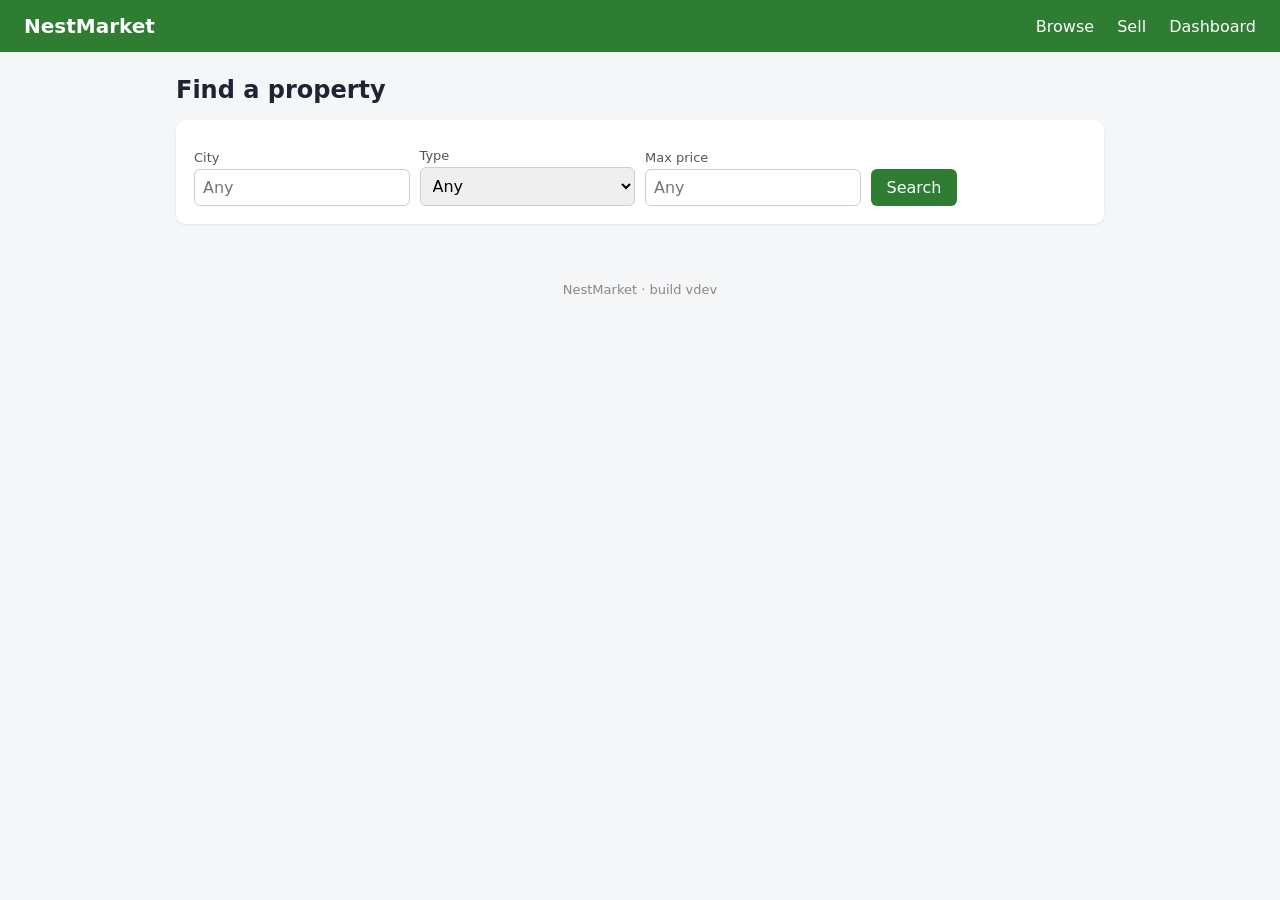
<file: frontend/index.html>
<!doctype html>
<html lang="en">
<head>
  <meta charset="utf-8"><meta name="viewport" content="width=device-width, initial-scale=1">
  <title>NestMarket - Browse</title>
  <link rel="stylesheet" href="style.css">
</head>
<body>
<main>
  <h1>Find a property</h1>
  <form id="filters" class="card filters">
    <div><label>City</label><input name="city" placeholder="Any"></div>
    <div><label>Type</label>
      <select name="property_type"><option value="">Any</option><option>house</option><option>flat</option><option>plot</option></select></div>
    <div><label>Max price</label><input name="max_price" type="number" placeholder="Any"></div>
    <div><button>Search</button></div>
  </form>
  <div id="results" class="grid"></div>
</main>
<script src="config.js"></script>
<script src="app.js"></script>
<script>
  const form = document.getElementById("filters");
  async function load() {
    const q = new URLSearchParams([...new FormData(form)].filter(([, v]) => v));
    const items = await api("/api/listings?" + q);
    document.getElementById("results").innerHTML = items.length ? items.map((l) => `
      <a class="listing" href="listing.html?id=${l.id}">
        ${photo(l.photo_urls[0])}
        <div class="info">
          <div class="price">${money(l.price)}</div>
          <div>${esc(l.title)}</div>
          <small>${esc(l.city)} · ${l.property_type}${l.bedrooms ? " · " + l.bedrooms + " bed" : ""}
            ${l.status === "under_offer" ? ' · <span class="tag">under offer</span>' : ""}</small>
        </div>
      </a>`).join("") : "<p>No listings yet. <a href='sell.html'>Post the first one.</a></p>";
  }
  form.onsubmit = (e) => { e.preventDefault(); load(); };
  load();
</script>
</body>
</html>
</file>
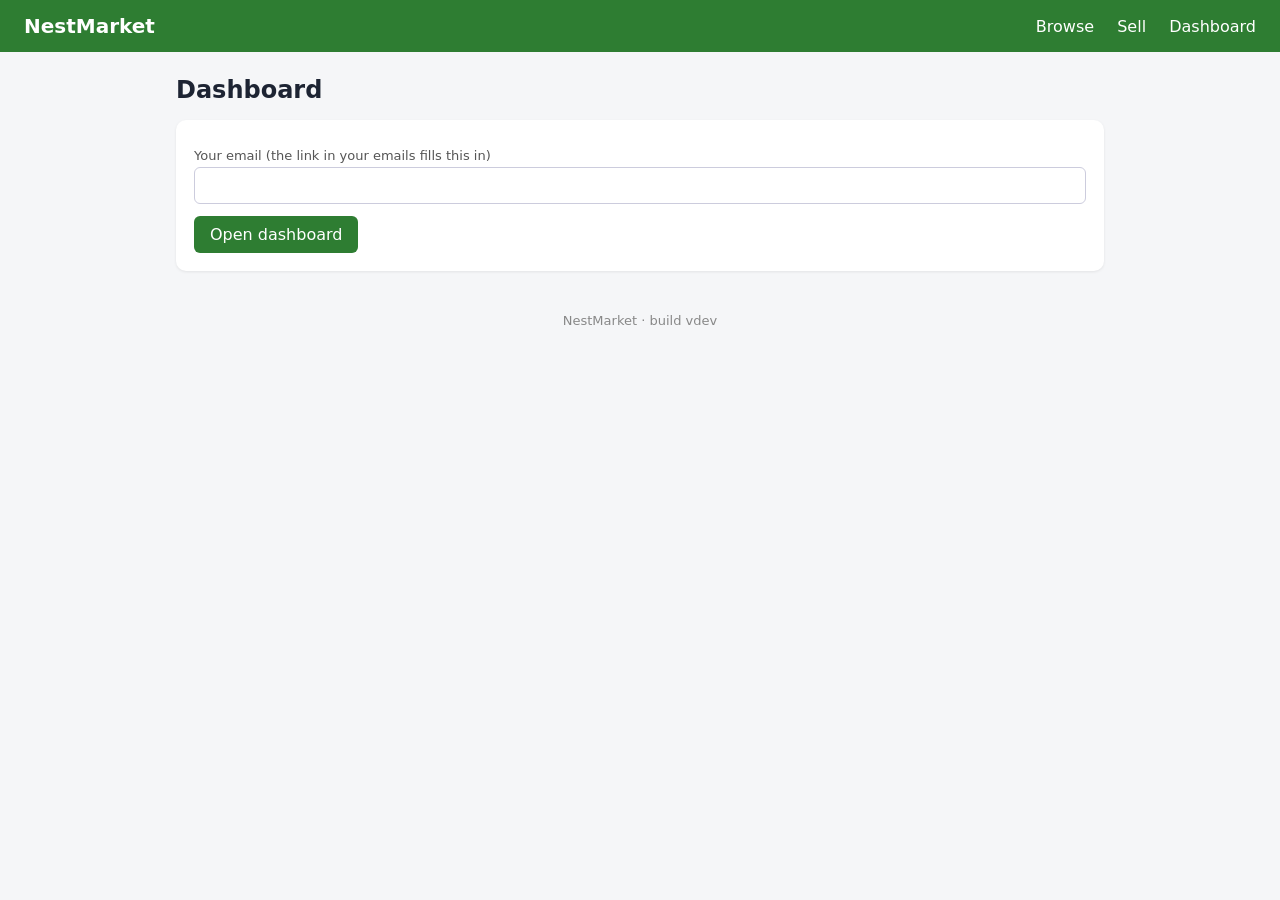
<file: frontend/dashboard.html>
<!doctype html>
<html lang="en">
<head>
  <meta charset="utf-8"><meta name="viewport" content="width=device-width, initial-scale=1">
  <title>NestMarket - Dashboard</title>
  <link rel="stylesheet" href="style.css">
</head>
<body>
<main>
  <h1>Dashboard</h1>
  <form id="who" class="card">
    <label>Your email (the link in your emails fills this in)</label>
    <input name="email" type="email" required>
    <button>Open dashboard</button>
  </form>
  <div id="content"></div>
</main>
<script src="config.js"></script>
<script src="app.js"></script>
<script>
  const email = param("email");
  const who = document.getElementById("who");
  who.onsubmit = (e) => { e.preventDefault(); location.search = "?email=" + encodeURIComponent(who.email.value); };

  async function decide(offerId, decision) {
    await api(`/api/offers/${offerId}/decision`, { method: "POST", body: { seller_email: email, decision } });
    load();
  }

  async function load() {
    const d = await api("/api/dashboard?email=" + encodeURIComponent(email));
    const offerRow = (o) => `<tr>
      <td>${esc(o.buyer_name)}<br><small>${esc(o.buyer_email)}</small></td>
      <td>${money(o.amount)}</td><td>${esc(o.message)}</td>
      <td>${o.status === "pending"
        ? `<button onclick="decide('${o.id}','accepted')">Accept</button>
           <button class="secondary" onclick="decide('${o.id}','rejected')">Reject</button>`
        : `<span class="tag ${o.status}">${o.status}</span>`}</td></tr>`;

    document.getElementById("content").innerHTML = `
      <h2>My listings</h2>
      ${d.listings.map((l) => `<div class="card">
          <b><a href="listing.html?id=${l.id}">${esc(l.title)}</a></b> · ${money(l.price)} ·
          <span class="tag">${l.status.replace("_", " ")}</span>
          ${l.offers.length ? `<table><tr><th>Buyer</th><th>Offer</th><th>Message</th><th></th></tr>${l.offers.map(offerRow).join("")}</table>`
                            : "<p><small>No offers yet.</small></p>"}
        </div>`).join("") || "<p><small>You have no listings.</small></p>"}
      <h2>Offers I made</h2>
      <div class="card">${d.offers_made.length ? `<table><tr><th>Property</th><th>Offer</th><th>Status</th></tr>
        ${d.offers_made.map((o) => `<tr><td><a href="listing.html?id=${o.listing_id}">${esc(o.listing_title)}</a></td>
          <td>${money(o.amount)}</td><td><span class="tag ${o.status}">${o.status}</span></td></tr>`).join("")}</table>`
        : "<small>No offers made.</small>"}</div>`;
  }

  if (email) { who.email.value = email; load(); }
</script>
</body>
</html>
</file>
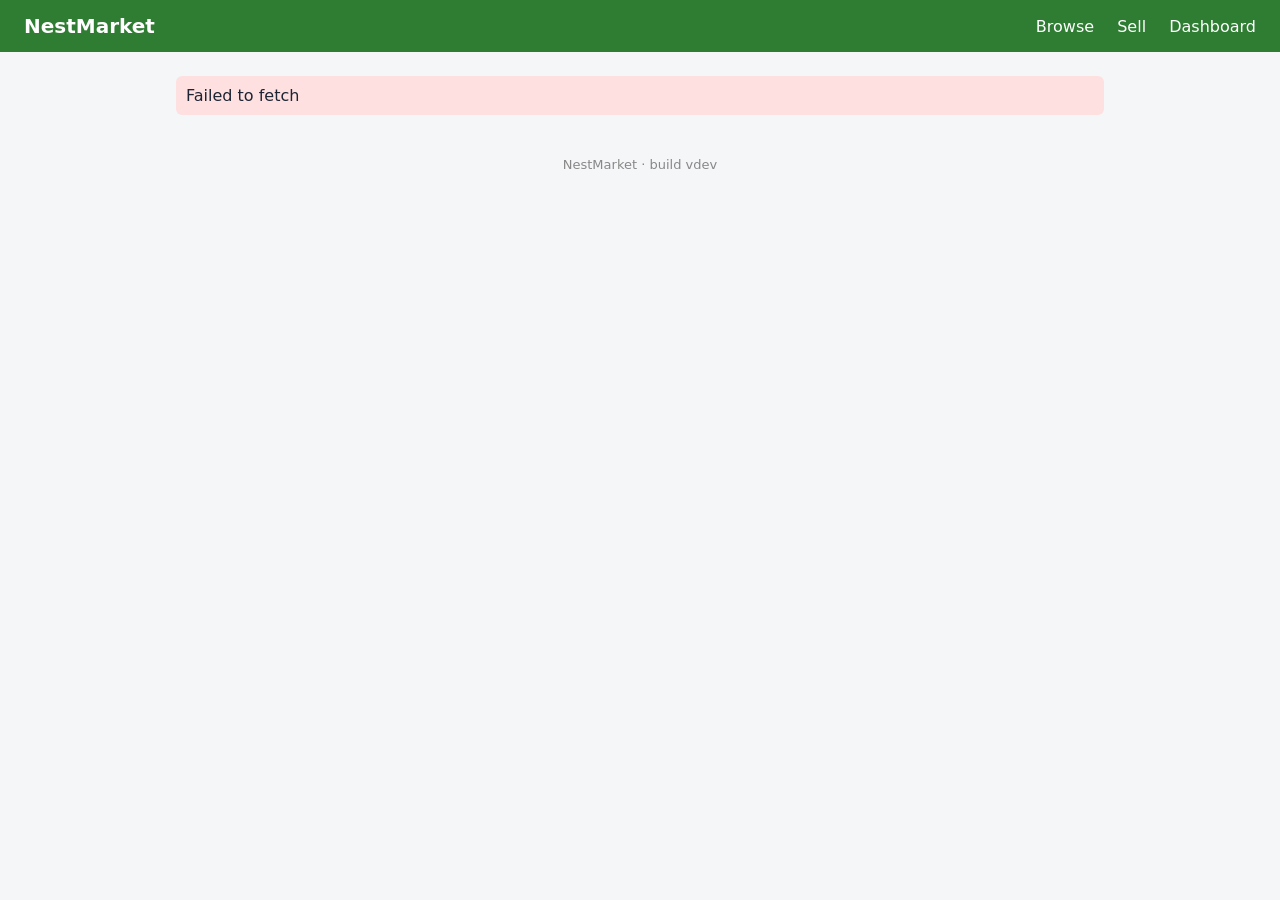
<file: frontend/listing.html>
<!doctype html>
<html lang="en">
<head>
  <meta charset="utf-8"><meta name="viewport" content="width=device-width, initial-scale=1">
  <title>NestMarket - Listing</title>
  <link rel="stylesheet" href="style.css">
</head>
<body>
<main id="page"><p>Loading...</p></main>
<script src="config.js"></script>
<script src="app.js"></script>
<script>
  (async () => {
    const l = await api("/api/listings/" + param("id"));
    document.title = "NestMarket - " + l.title;
    document.getElementById("page").innerHTML = `
      <h1>${esc(l.title)}</h1>
      <div class="photos">${l.photo_urls.length ? l.photo_urls.map((u) => `<img src="${esc(u)}" alt="">`).join("") : photo()}</div>
      <div class="card">
        <div class="price">${money(l.price)}</div>
        <p>${esc(l.city)} · ${l.property_type}${l.bedrooms ? " · " + l.bedrooms + " bedrooms" : ""}</p>
        <p>${esc(l.description)}</p>
        <p><small>Listed by ${esc(l.seller_name)}</small></p>
        ${l.status === "active"
          ? `<a class="btn" href="offer.html?id=${l.id}">Make an Offer</a>`
          : `<span class="tag">${l.status.replace("_", " ")}</span>`}
      </div>`;
  })().catch((e) => (document.getElementById("page").innerHTML = `<p class="msg error">${esc(e.message)}</p>`));
</script>
</body>
</html>
</file>
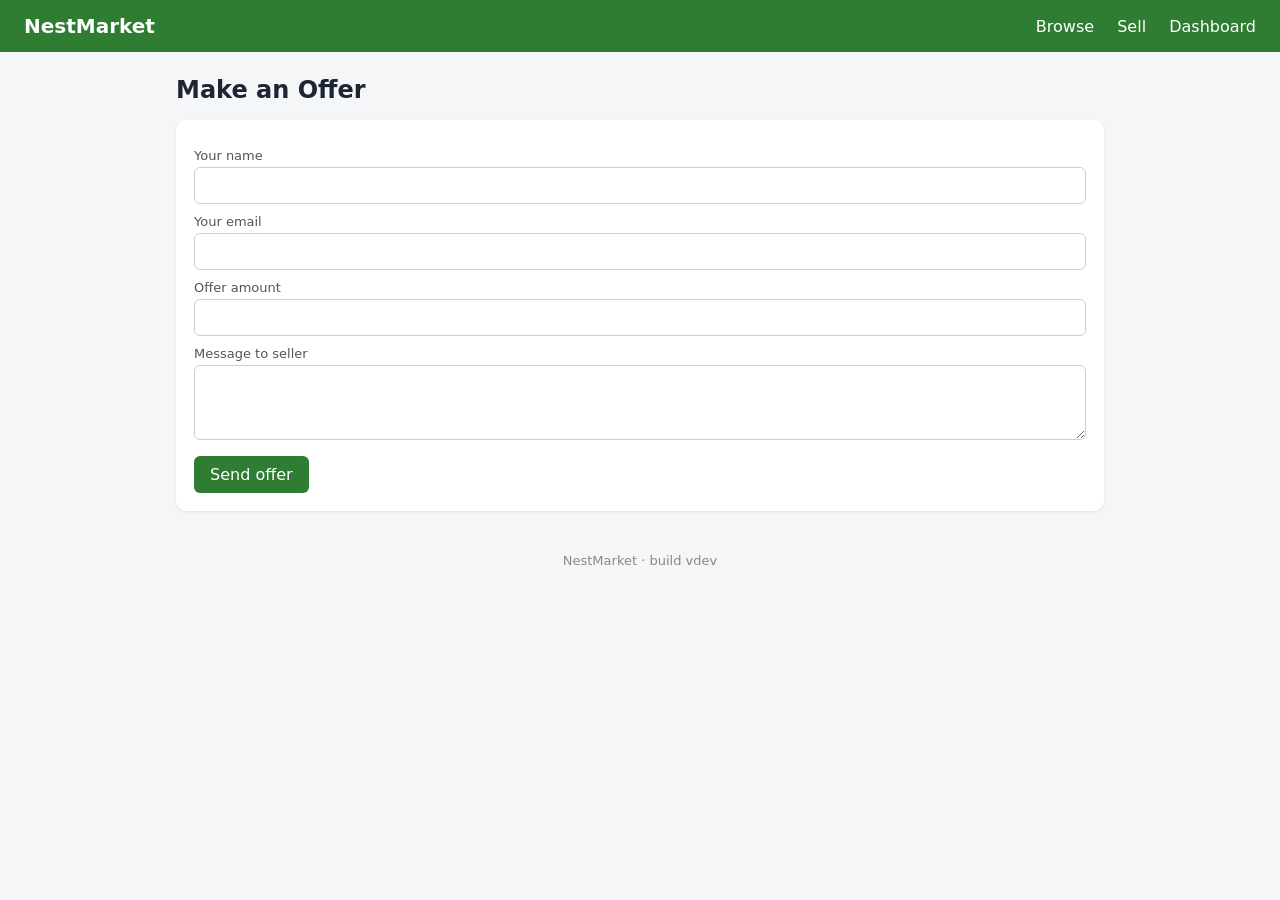
<file: frontend/offer.html>
<!doctype html>
<html lang="en">
<head>
  <meta charset="utf-8"><meta name="viewport" content="width=device-width, initial-scale=1">
  <title>NestMarket - Make an Offer</title>
  <link rel="stylesheet" href="style.css">
</head>
<body>
<main>
  <h1>Make an Offer</h1>
  <p id="summary"></p>
  <form id="offer" class="card">
    <label>Your name</label><input name="buyer_name" required>
    <label>Your email</label><input name="buyer_email" type="email" required>
    <label>Offer amount</label><input name="amount" type="number" min="1" required>
    <label>Message to seller</label><textarea name="message" rows="3"></textarea>
    <button>Send offer</button>
    <div id="result"></div>
  </form>
</main>
<script src="config.js"></script>
<script src="app.js"></script>
<script>
  const id = param("id");
  api("/api/listings/" + id).then((l) => {
    document.getElementById("summary").innerHTML =
      `For <a href="listing.html?id=${id}">${esc(l.title)}</a> - asking price <b>${money(l.price)}</b>`;
  });

  document.getElementById("offer").onsubmit = async (e) => {
    e.preventDefault();
    const body = Object.fromEntries(new FormData(e.target));
    body.amount = Number(body.amount);
    const out = document.getElementById("result");
    try {
      await api(`/api/listings/${id}/offers`, { method: "POST", body });
      out.innerHTML = `<div class="msg">Offer sent! The seller gets an email.
        Track it on your <a href="dashboard.html?email=${encodeURIComponent(body.buyer_email)}">dashboard</a>.</div>`;
      e.target.querySelector("button").disabled = true;
    } catch (err) {
      out.innerHTML = `<div class="msg error">${esc(err.message)}</div>`;
    }
  };
</script>
</body>
</html>
</file>
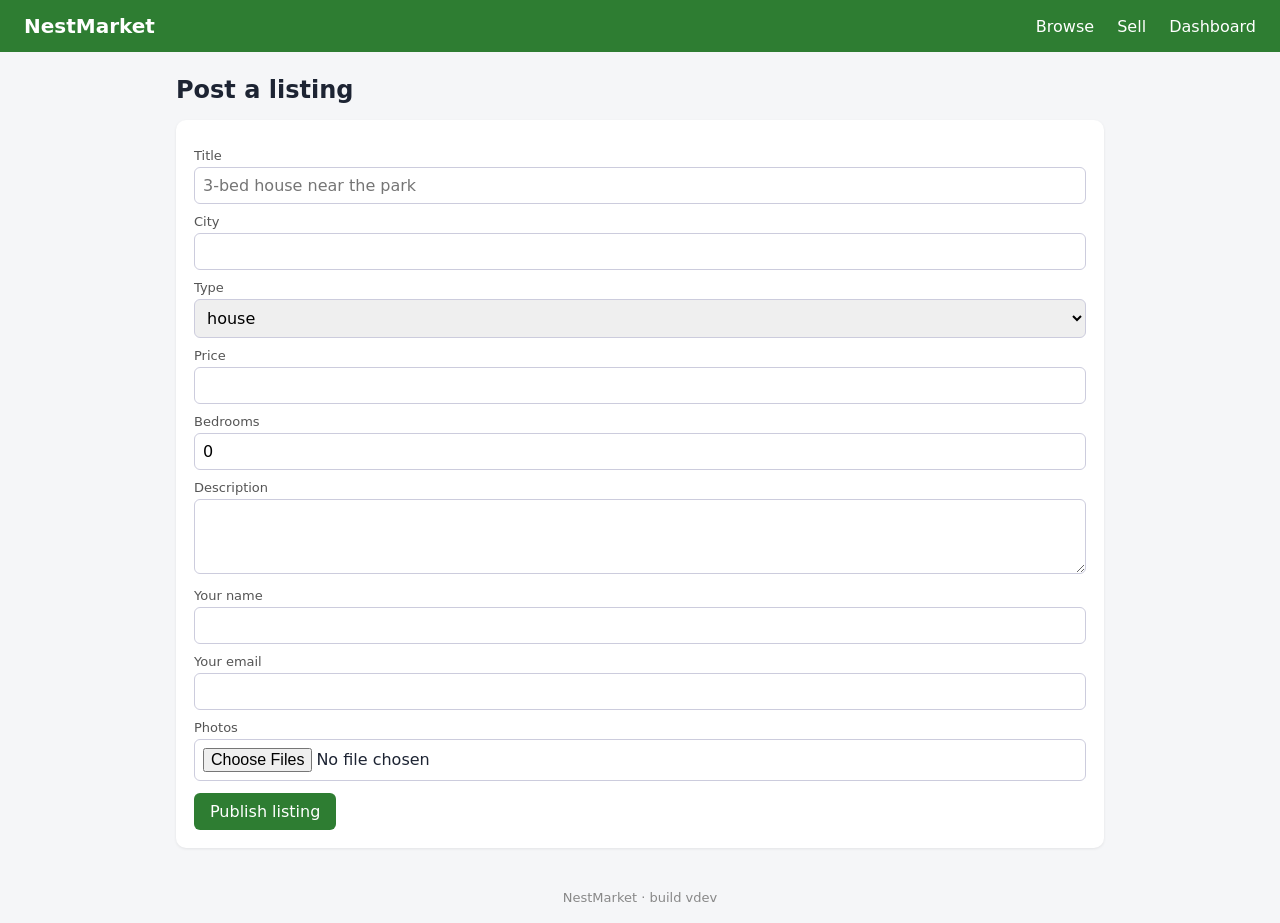
<file: frontend/sell.html>
<!doctype html>
<html lang="en">
<head>
  <meta charset="utf-8"><meta name="viewport" content="width=device-width, initial-scale=1">
  <title>NestMarket - Sell</title>
  <link rel="stylesheet" href="style.css">
</head>
<body>
<main>
  <h1>Post a listing</h1>
  <form id="sell" class="card">
    <label>Title</label><input name="title" required placeholder="3-bed house near the park">
    <label>City</label><input name="city" required>
    <label>Type</label><select name="property_type"><option>house</option><option>flat</option><option>plot</option></select>
    <label>Price</label><input name="price" type="number" min="1" required>
    <label>Bedrooms</label><input name="bedrooms" type="number" min="0" value="0">
    <label>Description</label><textarea name="description" rows="3"></textarea>
    <label>Your name</label><input name="seller_name" required>
    <label>Your email</label><input name="seller_email" type="email" required>
    <label>Photos</label><input name="photos" type="file" accept="image/*" multiple>
    <button>Publish listing</button>
    <div id="result"></div>
  </form>
</main>
<script src="config.js"></script>
<script src="app.js"></script>
<script>
  document.getElementById("sell").onsubmit = async (e) => {
    e.preventDefault();
    const out = document.getElementById("result");
    const btn = e.target.querySelector("button");
    btn.disabled = true;
    try {
      // 1) For each photo: ask the API for a presigned URL, then PUT the file straight to S3.
      const keys = [];
      for (const file of e.target.photos.files) {
        out.innerHTML = `<div class="msg">Uploading ${esc(file.name)}...</div>`;
        const up = await api("/api/uploads", { method: "POST", body: { filename: file.name, content_type: file.type || "image/jpeg" } });
        const res = await fetch(up.upload_url, { method: "PUT", body: file, headers: { "Content-Type": file.type || "image/jpeg" } });
        if (!res.ok) throw new Error("Photo upload failed");
        keys.push(up.key);
      }
      // 2) Save the listing with the photo keys.
      const body = Object.fromEntries([...new FormData(e.target)].filter(([k]) => k !== "photos"));
      body.price = Number(body.price);
      body.bedrooms = Number(body.bedrooms);
      body.photo_keys = keys;
      const { id } = await api("/api/listings", { method: "POST", body });
      out.innerHTML = `<div class="msg">Published! <a href="listing.html?id=${id}">View listing</a> ·
        <a href="dashboard.html?email=${encodeURIComponent(body.seller_email)}">Your dashboard</a></div>`;
    } catch (err) {
      out.innerHTML = `<div class="msg error">${esc(err.message)}</div>`;
      btn.disabled = false;
    }
  };
</script>
</body>
</html>
</file>
<file: frontend/style.css>
* { box-sizing: border-box; }
body { margin: 0; font-family: system-ui, sans-serif; background: #f5f6f8; color: #1d2433; }
header { display: flex; justify-content: space-between; align-items: center; padding: 14px 24px; background: #2e7d32; }
header a { color: #fff; text-decoration: none; margin-left: 18px; }
header .logo { font-weight: 700; font-size: 20px; margin-left: 0; }
main { max-width: 960px; margin: 24px auto; padding: 0 16px; }
h1 { font-size: 24px; }
form.card, .card { background: #fff; border-radius: 10px; padding: 18px; box-shadow: 0 1px 3px rgba(0,0,0,.08); margin-bottom: 16px; }
label { display: block; font-size: 13px; margin: 10px 0 4px; color: #555; }
input, select, textarea { width: 100%; padding: 8px; border: 1px solid #ccd; border-radius: 6px; font: inherit; }
button, .btn { display: inline-block; margin-top: 12px; padding: 9px 16px; border: 0; border-radius: 6px; background: #2e7d32; color: #fff; font: inherit; cursor: pointer; text-decoration: none; }
button.secondary { background: #888; }
.filters { display: grid; grid-template-columns: repeat(auto-fit, minmax(160px, 1fr)); gap: 10px; align-items: end; }
.grid { display: grid; grid-template-columns: repeat(auto-fill, minmax(260px, 1fr)); gap: 16px; }
.listing { background: #fff; border-radius: 10px; overflow: hidden; box-shadow: 0 1px 3px rgba(0,0,0,.08); color: inherit; text-decoration: none; }
.listing img, .listing .no-photo { width: 100%; height: 170px; object-fit: cover; }
.listing .info { padding: 12px; }
.price { font-weight: 700; color: #2e7d32; font-size: 18px; }
.no-photo { display: flex; align-items: center; justify-content: center; background: #dde3ec; color: #777; height: 170px; }
.photos { display: flex; gap: 8px; overflow-x: auto; }
.photos img { height: 220px; border-radius: 8px; }
.tag { display: inline-block; padding: 2px 8px; border-radius: 10px; font-size: 12px; background: #e3f4e4; }
.tag.pending { background: #fff3c4; } .tag.accepted { background: #d9f2d9; } .tag.rejected { background: #ffe0e0; }
.msg { padding: 10px; border-radius: 6px; background: #d9f2d9; margin-top: 12px; }
.msg.error { background: #ffe0e0; }
table { width: 100%; border-collapse: collapse; } td, th { text-align: left; padding: 6px; border-bottom: 1px solid #eee; font-size: 14px; }
footer { text-align: center; padding: 18px; color: #888; font-size: 13px; }
</file>
